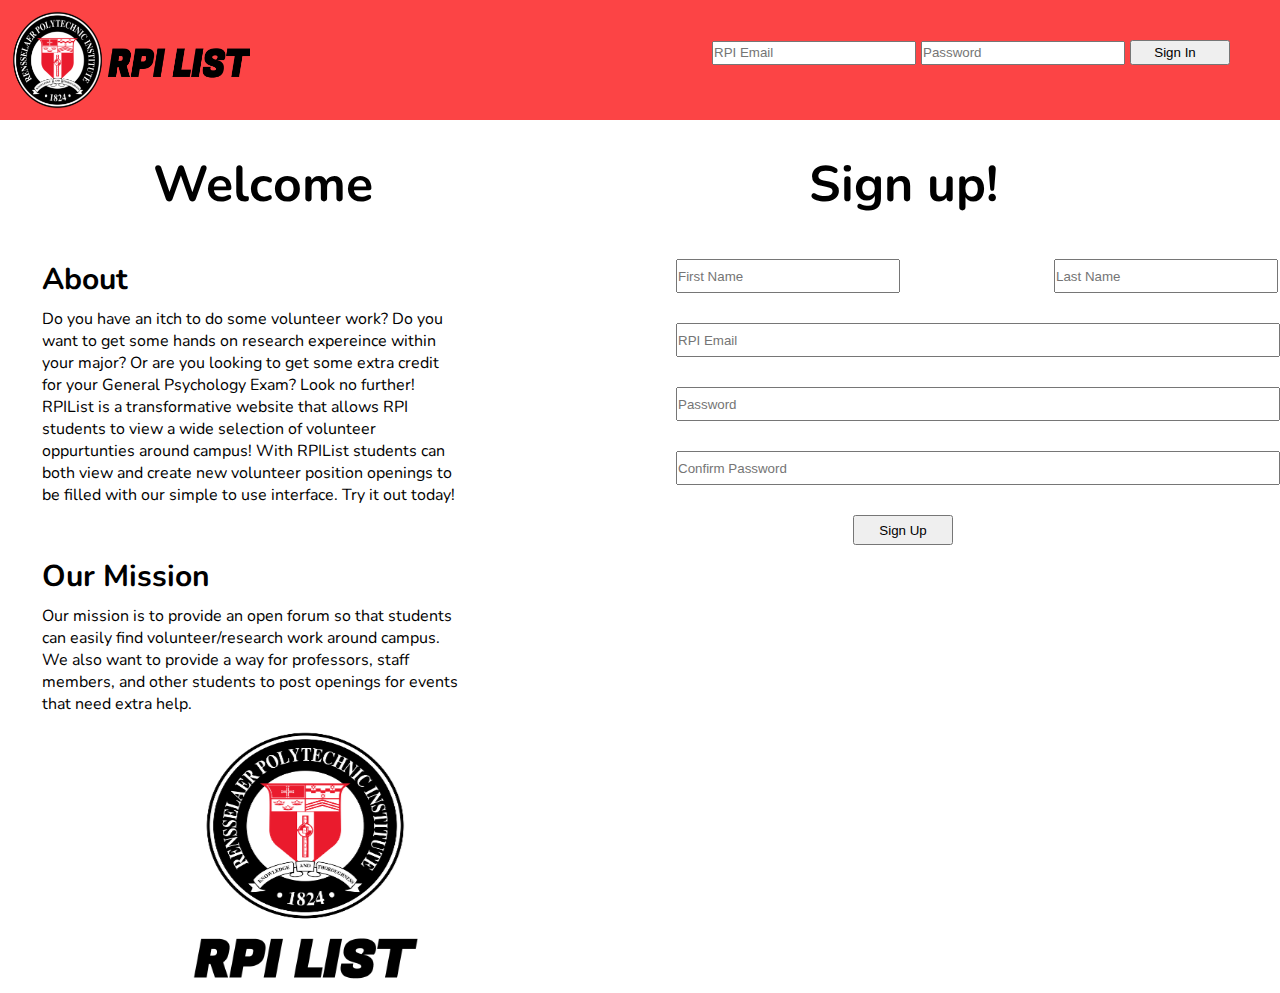
<file: index.html>
<!DOCTYPE html>
<html>
  <head>
    <title>RPIList</title>
    <meta http-equiv="Content-Type" content="text/html; charset=UTF-8"/>
    <script type="text/javascript" src="resources/jquery-3.1.1.min.js"></script>
    <script type="text/javascript" src="index.js"></script>
    <link rel="stylesheet" href="resources/site.css" type="text/css">
    <link rel= "stylesheet" type="text/css" href = "index.css" />
    <link href="https://fonts.googleapis.com/css?family=Fugaz+One&display=swap" rel="stylesheet">
    <link href="https://fonts.googleapis.com/css?family=Nunito&display=swap" rel="stylesheet">
  </head>


  <body>
    <div id = "header">
      <img src = "resources/hLogo.png" alt = "logo">
      <div class="signIn">
        <form id=login-form method="post" action="javascript:login()">
          <input type = "text" name = "email" placeholder="RPI Email">
          <input type = "password" name = "password" placeholder="Password">
          <input type = "submit" name = "signInButton" id = "signInButton" value = "Sign In">
        </form>
      </div>
    </div>
    <div id="spacer"></div>

    <div class = "row">

      <div class = "leftColumn">
        <h1>Welcome</h1>

        <h2>About</h2>
        <p> Do you have an itch to do some volunteer work? Do you want to get some hands on research expereince within your major? Or are you looking to get
           some extra credit for your General Psychology Exam? Look no further! RPIList is a transformative website that allows RPI students to view a wide 
           selection of volunteer oppurtunties around campus! With RPIList students can both view and create new volunteer position openings to be filled 
           with our simple to use interface. Try it out today!
        </p>

        <h2>Our Mission</h2>
        <p id = "mission">Our mission is to provide an open forum so that students can easily find volunteer/research work around campus. We also want to provide a way for
        professors, staff members, and other students to post openings for events that need extra help.</p>


        <img src = "resources/logo.png" alt = "logo">


      </div>

      <div class = "rightColumn">
        <h1>Sign up!</h1>

        <form id="sign-up-form" class="signUp" form="sign-up" method="post" onsubmit="return signUpValidate()" action="javascript:createUser()">
          <input type = "text" name = "firstName" id = "fName"placeholder="First Name">
          <input type = "text" name = "lastName" id = "lName" placeholder="Last Name">
          <br>
          <input type = "text" name = "email" id = "email" placeholder="RPI Email">
          <br>
          <input type = "password" name = "password" id = "password" placeholder="Password">
          <br>
          <input type = "password" name = "confirmPassword" id = "confirmPassword" placeholder="Confirm Password">
          <br>
          <input type = "submit" name = "submitButton" id = "submitButton" value = "Sign Up">
        </form>
      </div>

    </div>

  </body>

</html>
</file>
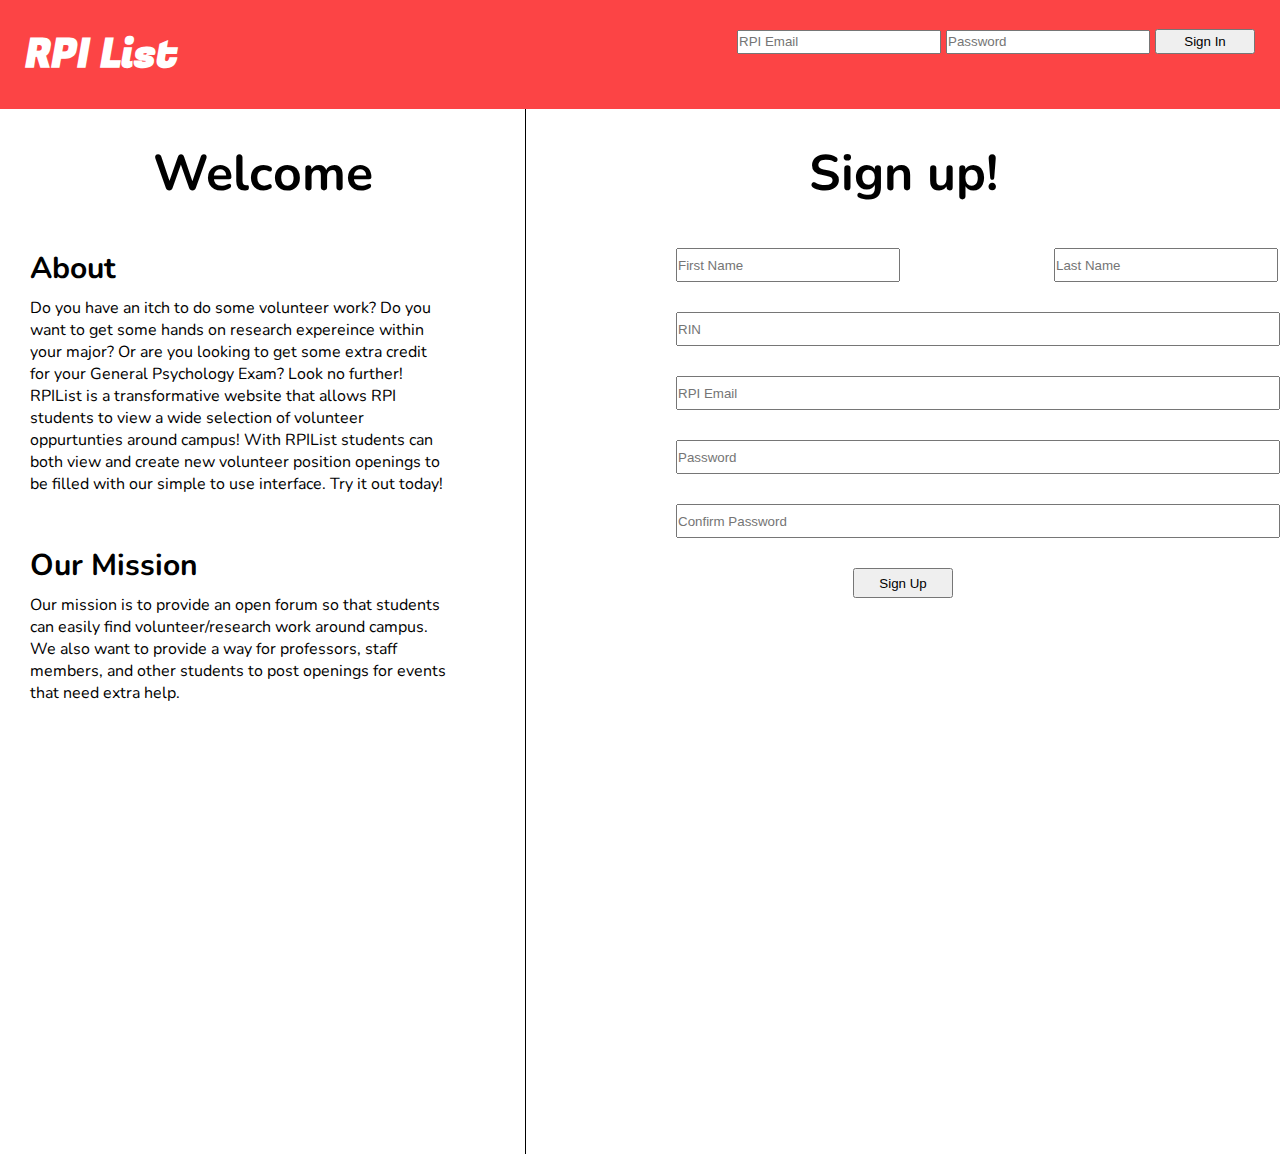
<file: src/index.html>
<!DOCTYPE html>
<html>
  <head>
    <title>RPIList</title>
    <link rel= "stylesheet" type="text/css" href = "resources/index.css" />
    <meta http-equiv="Content-Type" content="text/html; charset=UTF-8"/>
    <link href="https://fonts.googleapis.com/css?family=Fugaz+One&display=swap" rel="stylesheet">
    <link href="https://fonts.googleapis.com/css?family=Nunito&display=swap" rel="stylesheet">
  </head>



  <body>
    <div id = "header">
      <h1> <a href = "index.html">RPI List</a></h1>
      <div class = "signIn">
        <form>
          <input type = "text" name = "signInEmail" placeholder="RPI Email">
          <input type = "text" name = "signInPassword" placeholder="Password">
          <input type = "submit" name = "signInButton" id = "signInButton" value = "Sign In">
        </form>
      </div>
    </div>

    <div class = "row">

      <div class = "leftColumn">
        <h1>Welcome</h1>

        <h2>About</h2>
        <p>Do you have an itch to do some volunteer work? Do you want to get some hands on research expereince within your major? Or are you looking to get some extra credit for your General Psychology Exam? Look no further! RPIList is a transformative website that allows RPI students to view a wide selection of volunteer oppurtunties around campus! With RPIList students can both view and create new volunteer position openings to be filled with our simple to use interface. Try it out today!</p>

        <h2>Our Mission</h2>
        <p>Our mission is to provide an open forum so that students can easily find volunteer/research work around campus. We also want to provide a way for
        professors, staff members, and other students to post openings for events that need extra help.</p>

      </div>





      <div class = "rightColumn">
        <h1>Sign up!</h1>

        <form class = "signUp">
          <input type = "text" name = "firstName" id = "fName"placeholder="First Name">
          <input type = "text" name = "lastName" id = "lName" placeholder="Last Name">
          <br>
          <input type = "number" name = "RIN" id = "RIN" placeholder="RIN">
          <br>
          <input type = "text" name = "email" id = "email" placeholder="RPI Email">
          <br>
          <input type = "password" name = "password" id = "password" placeholder="Password">
          <br>
          <input type = "password" name = "confirmPassword" id = "confirmPassword" placeholder="Confirm Password">
          <br>

          <input type = "submit" name = "submitButton" id = "submitButton" value = "Sign Up">
        </form>
      </div>

    </div>



  </body>

</html>
</file>
<file: resources/site.css>
/* ---HEADER--- */
#header {
  position: fixed;
  top: 0;
  left: 0;
  z-index: 999;
  width: 100%;

  background: #fc4445;
  color: white;
  font-size: 20px;
  font-family: 'Fugaz One', cursive;
  display: block;
  overflow: hidden;
}

#header img {
  text-align: left;
  float: left;
  margin-left: 0;
  padding: 10px;
  width: 12em;
  height: 5em;
}
  
  #header a{
    text-decoration: none;
    color:white;
  }
  
  * {
        margin: 0;
        padding: 0;
  }
  
  .navBar{
    list-style-type: none;
    white-space: nowrap;
    padding:0;
    margin: 0 auto;
    text-align: center;
    overflow: hidden;
    float: right;
    font-family: 'Nunito', sans-serif;
     margin-top: 40px;
  }

  .navBar li{
    display: inline;
    margin-right: 40px;
    font-size: 23px;
  }
  .navBar a{
    text-decoration: none;
    color: #FAEBD7;
  }
  /* ---HEADER--- */

  body {
    font-family: 'Nunito', sans-serif;
  }

  #spacer {
    margin-top: 120px;
  }
</file>
<file: index.css>
#header h1{
    text-align: left;
    float: left;
}

#header a{
  text-decoration: none;
  color:white;
}

.signIn{
  float: right;
}

.signIn input{
  margin-top: 40px;
  width: 200px;
  height: 20px;
}

#signInButton{
  margin-top: 40px;
  width: 100px;
  height: 25px;
  padding-right: 10px;
  margin-right: 50px;
}

.row {
  display: flex;
}

.leftColumn {
  flex: 50%;
  /*border-right: 1px solid black;*/
  font-family: 'Nunito', sans-serif;
  /*padding-bottom: 400px;*/
}


.leftColumn h1{
  text-align: center;
  font-size: 50px;
  margin-bottom: 40px;
  margin-top: 30px;
}

.leftColumn h2{
  margin-left: 8%;
    /*margin: 0;*/
  margin-bottom: 8px;
  font-size: 30px;
}

.leftColumn p{
  width: 80%;
  /*margin: auto;*/
  margin-bottom: 50px;
  margin-left: 8%;
}

#mission{
  margin-bottom: 0px;
}


img{
  width: 15em;
  height: 17em;
  margin-left: 35%;
}

.rightColumn{
  flex: 50%;
  font-family: 'Nunito', sans-serif;
}

.rightColumn h1{
  text-align: center;
  font-size: 50px;
  margin-bottom: 40px;
  margin-top: 30px;
}


#fName{
  width: 220px;
}

#lName{
  width: 220px;
}

#submitButton{
  width: 100px;
  display: block;
  margin: 0 auto;
}

.signUp input{
  height: 30px;
  margin-left: 150px;
  margin-bottom: 30px;
  width: 600px;

}
</file>
<file: src/resources/index.css>
#header {
  padding: 25px;
  background: #fc4445;
  color: white;
  font-size: 20px;
  font-family: 'Fugaz One', cursive;
  display: block;
  overflow: hidden;
}

#header h1{
    text-align: left;
    float: left;
}

#header a{
  text-decoration: none;
  color:white;
}

.signIn{
  float: right;
}

.signIn input{
  width: 200px;
  height: 20px;
}

#signInButton{
  width: 100px;
  height: 25px;
}




* {
      margin: 0;
      padding: 0;
}


.row {
  display: flex;
}

.leftColumn {
  flex: 50%;
  border-right: 1px solid black;
  font-family: 'Nunito', sans-serif;
  padding-bottom: 400px;
}


.leftColumn h1{
  text-align: center;
  font-size: 50px;
  margin-bottom: 40px;
  margin-top: 30px;
}

.leftColumn h2{
  margin-left: 30px;
    /*margin: 0;*/
  margin-bottom: 8px;
  font-size: 30px;
}

.leftColumn p{
  width: 80%;
  /*margin: auto;*/
  margin-bottom: 50px;
  margin-left: 30px;
}



.rightColumn{
  flex: 50%;
  font-family: 'Nunito', sans-serif;
}

.rightColumn h1{
  text-align: center;
  font-size: 50px;
  margin-bottom: 40px;
  margin-top: 30px;
}


#fName{
  width: 220px;
}

#lName{
  width: 220px;
}

#RIN{

}

#email{

}

#password{

}

#confirmPassword{

}

#submitButton{
  width: 100px;
  display: block;
  margin: 0 auto;
}

.signUp input{
  height: 30px;
  margin-left: 150px;
  margin-bottom: 30px;
  width: 600px;

}
</file>
